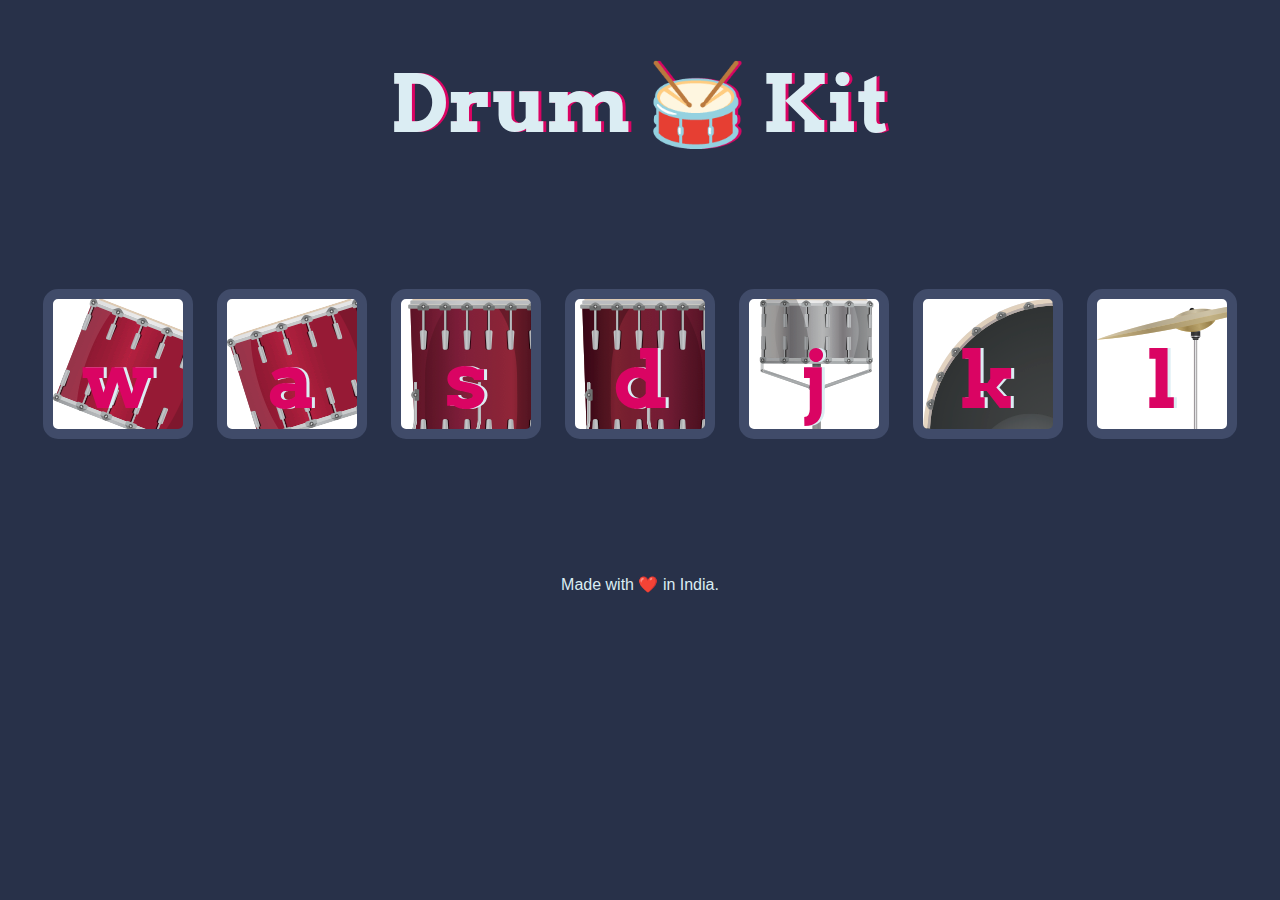
<file: projects/Drum Kit/index.html>
<!DOCTYPE html>
<html lang="en" dir="ltr">

<head>
  <meta charset="utf-8">
  <title>Drum Kit</title>
  <link rel="stylesheet" href="styles.css">
  <link href="https://fonts.googleapis.com/css?family=Arvo" rel="stylesheet">
</head>

<body>

  <h1 id="title">Drum 🥁 Kit</h1>
  <div class="set">
    <button class="w drum">w</button>
    <button class="a drum">a</button>
    <button class="s drum">s</button>
    <button class="d drum">d</button>
    <button class="j drum">j</button>
    <button class="k drum">k</button>
    <button class="l drum">l</button>
  </div>


  <footer>
    Made with ❤️ in India.
  </footer>
  <script src="index.js" charset="utf-8"></script>
</body>

</html>
</file>
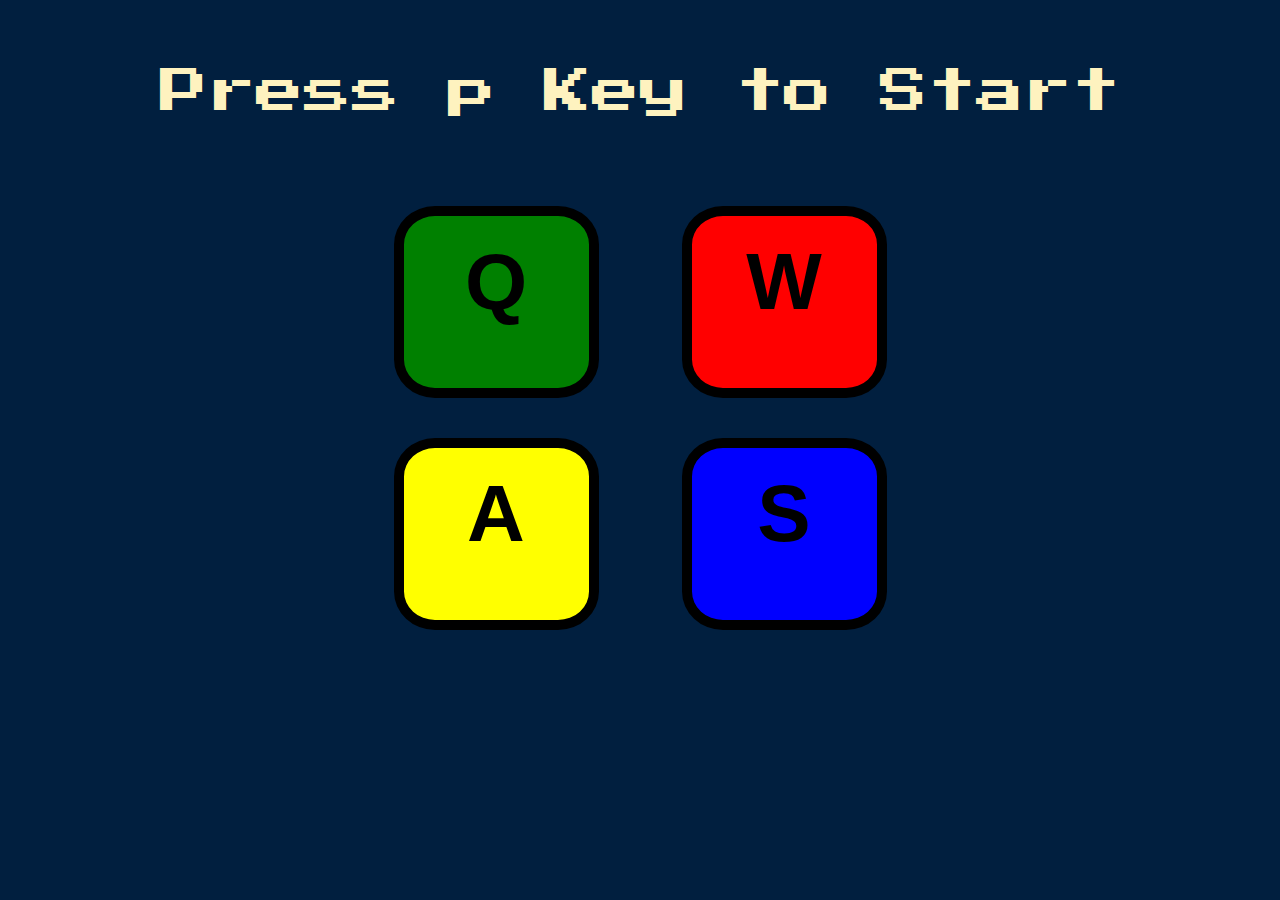
<file: projects/Simon/index.html>
<!DOCTYPE html>
<html lang="en" dir="ltr">

<head>
  <meta charset="utf-8">
  <title>Simon</title>
  <link href="https://fonts.googleapis.com/css?family=Press+Start+2P" rel="stylesheet">
  <link rel="stylesheet" href="https://maxcdn.bootstrapcdn.com/bootstrap/4.0.0/css/bootstrap.min.css" integrity="sha384-Gn5384xqQ1aoWXA+058RXPxPg6fy4IWvTNh0E263XmFcJlSAwiGgFAW/dAiS6JXm" crossorigin="anonymous">
  <link rel="stylesheet" href="styles.css">
</head>

<body>
  <h1 id="level-title">Press p Key to Start</h1>
  <div class="container">

    <div class="row">
      <div type="button" id="green" class="btn green">Q</div>
      <div type="button" id="red" class="btn red">W</div>
    </div>

    <div class="row">
      <div type="button" id="yellow" class="btn yellow">A</div>
      <div type="button" id="blue" class="btn blue">S</div>
    </div>

  </div>

  <script src="https://ajax.googleapis.com/ajax/libs/jquery/3.4.1/jquery.min.js"></script>
  <script src="game.js" charset="utf-8"></script>
</body>

</html>
</file>
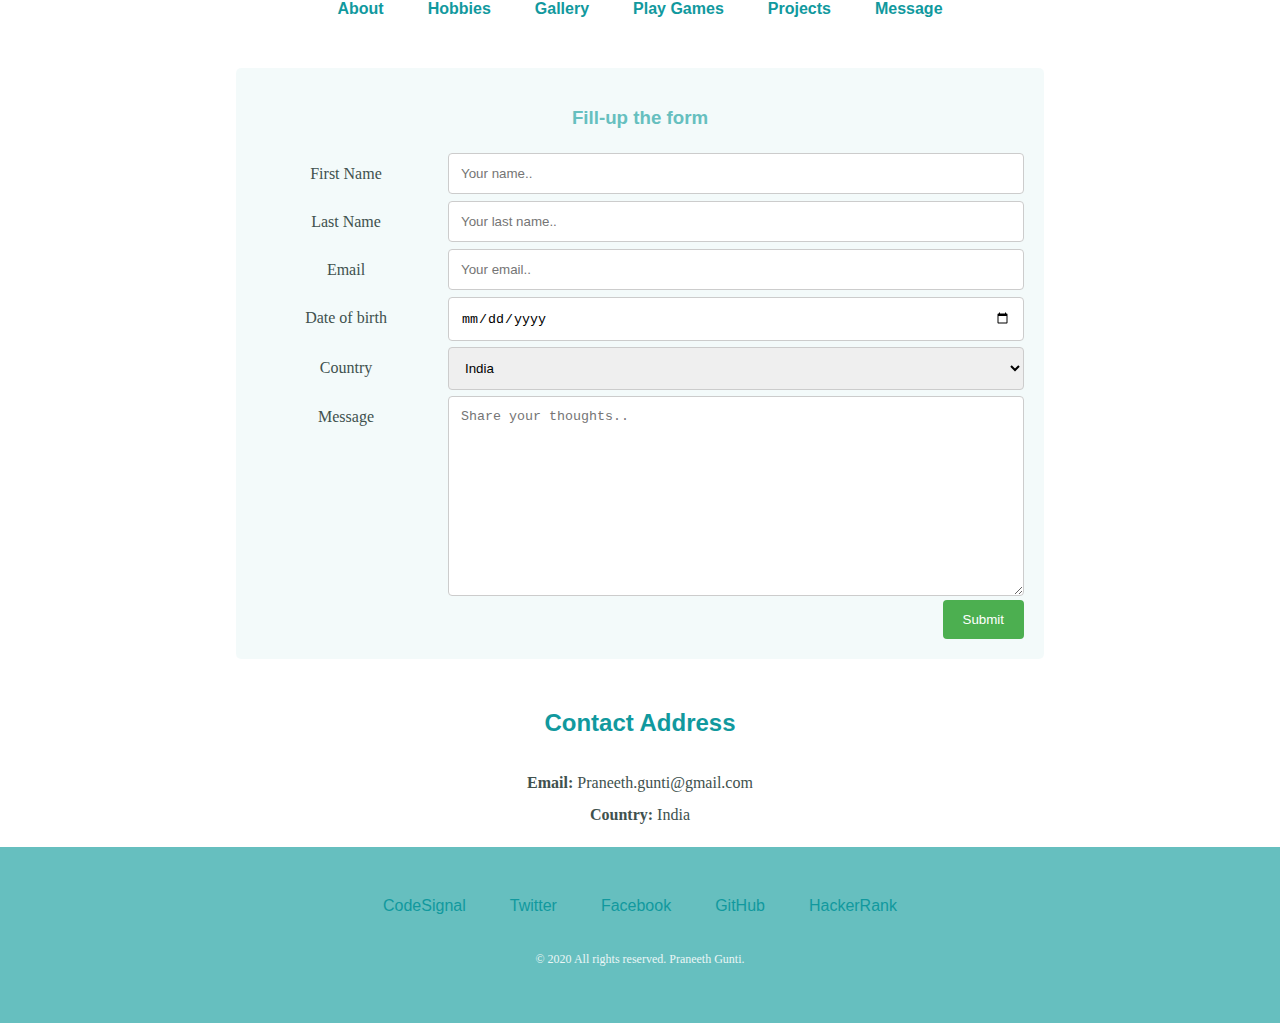
<file: details.html>
<!DOCTYPE html>
<html lang="en" dir="ltr">

<head>
  <meta charset="utf-8">
  <title>Contact</title>
  <link rel="stylesheet" href="css/styles1.css">
</head>

<body>
  <div class="header">
    <strong>
      <a class="header-link" href="index.html">About</a>
      <a class="header-link" href="hobbies.html">Hobbies</a>
      <a class="header-link" href="">Gallery</a>
      <a class="header-link" href="">Play Games</a>
      <a class="header-link" href="">Projects</a>
      <a class="header-link" href="details.html">Message</a>
    </strong>
  </div>

  <div class="form_table">
    <h3>Fill-up the form</h3>
    <form action="mailto:praneeth.gunti@gmail.com" method= "post" enctype="text/plain">
      <div class="row">
        <div class="col-25">
          <label for="fname">First Name</label>
        </div>
        <div class="col-75">
          <input type="text" id="fname" name="firstname" placeholder="Your name..">
        </div>
      </div>
      <div class="row">
        <div class="col-25">
          <label for="lname">Last Name</label>
        </div>
        <div class="col-75">
          <input type="text" id="lname" name="lastname" placeholder="Your last name..">
        </div>
      </div>
      <div class="row">
        <div class="col-25">
          <label for="email">Email</label>
        </div>
        <div class="col-75">
          <input type="email" id="email" name="email" placeholder="Your email..">
        </div>
      </div>
      <div class="row">
        <div class="col-25">
          <label for="dob">Date of birth</label>
        </div>
        <div class="col-75">
          <input type="date" id="dob" name="dob" placeholder="Select your DOB...">
        </div>
      </div>

      <div class="row">
        <div class="col-25">
          <label for="country">Country</label>
        </div>
        <div class="col-75">
          <select id="country" name="country">
            <option value="india">India</option>
            <option value="canada">Canada</option>
            <option value="usa">USA</option>
            <option value="australia">Australia</option>
          </select>
        </div>
      </div>
      <div class="row">
        <div class="col-25">
          <label for="subject">Message</label>
        </div>
        <div class="col-75">
          <textarea id="subject" name="subject" placeholder="Share your thoughts.." style="height:200px"></textarea>
        </div>
      </div>
      <div class="row">
        <input type="submit" value="Submit">
      </div>
    </form>
  </div>

  <h2>Contact Address</h2>
  <p><strong>Email:</strong> Praneeth.gunti@gmail.com <br><strong>Country:</strong> India</p>
  <!-- <strong>Phone:  </strong> +917093374197 <br> -->
  <div class="bottom-container">
    <a class="footer-link" href="https://app.codesignal.com/profile/praneeth_g4/">CodeSignal</a>
    <a class="footer-link" href="https://twitter.com/PRANEET68049203/">Twitter</a>
    <a class="footer-link" href="https://www.facebook.com/praneeth.gunti/">Facebook</a>
    <a class="footer-link" href="https://github.com/praneeth-gunti/">GitHub</a>
    <a class="footer-link" href="https://www.hackerrank.com/praneeth_gunti/">HackerRank</a>
    <p class="copy_right">© 2020 All rights reserved. Praneeth Gunti.</p>
  </div>
</body>

</html>
</file>
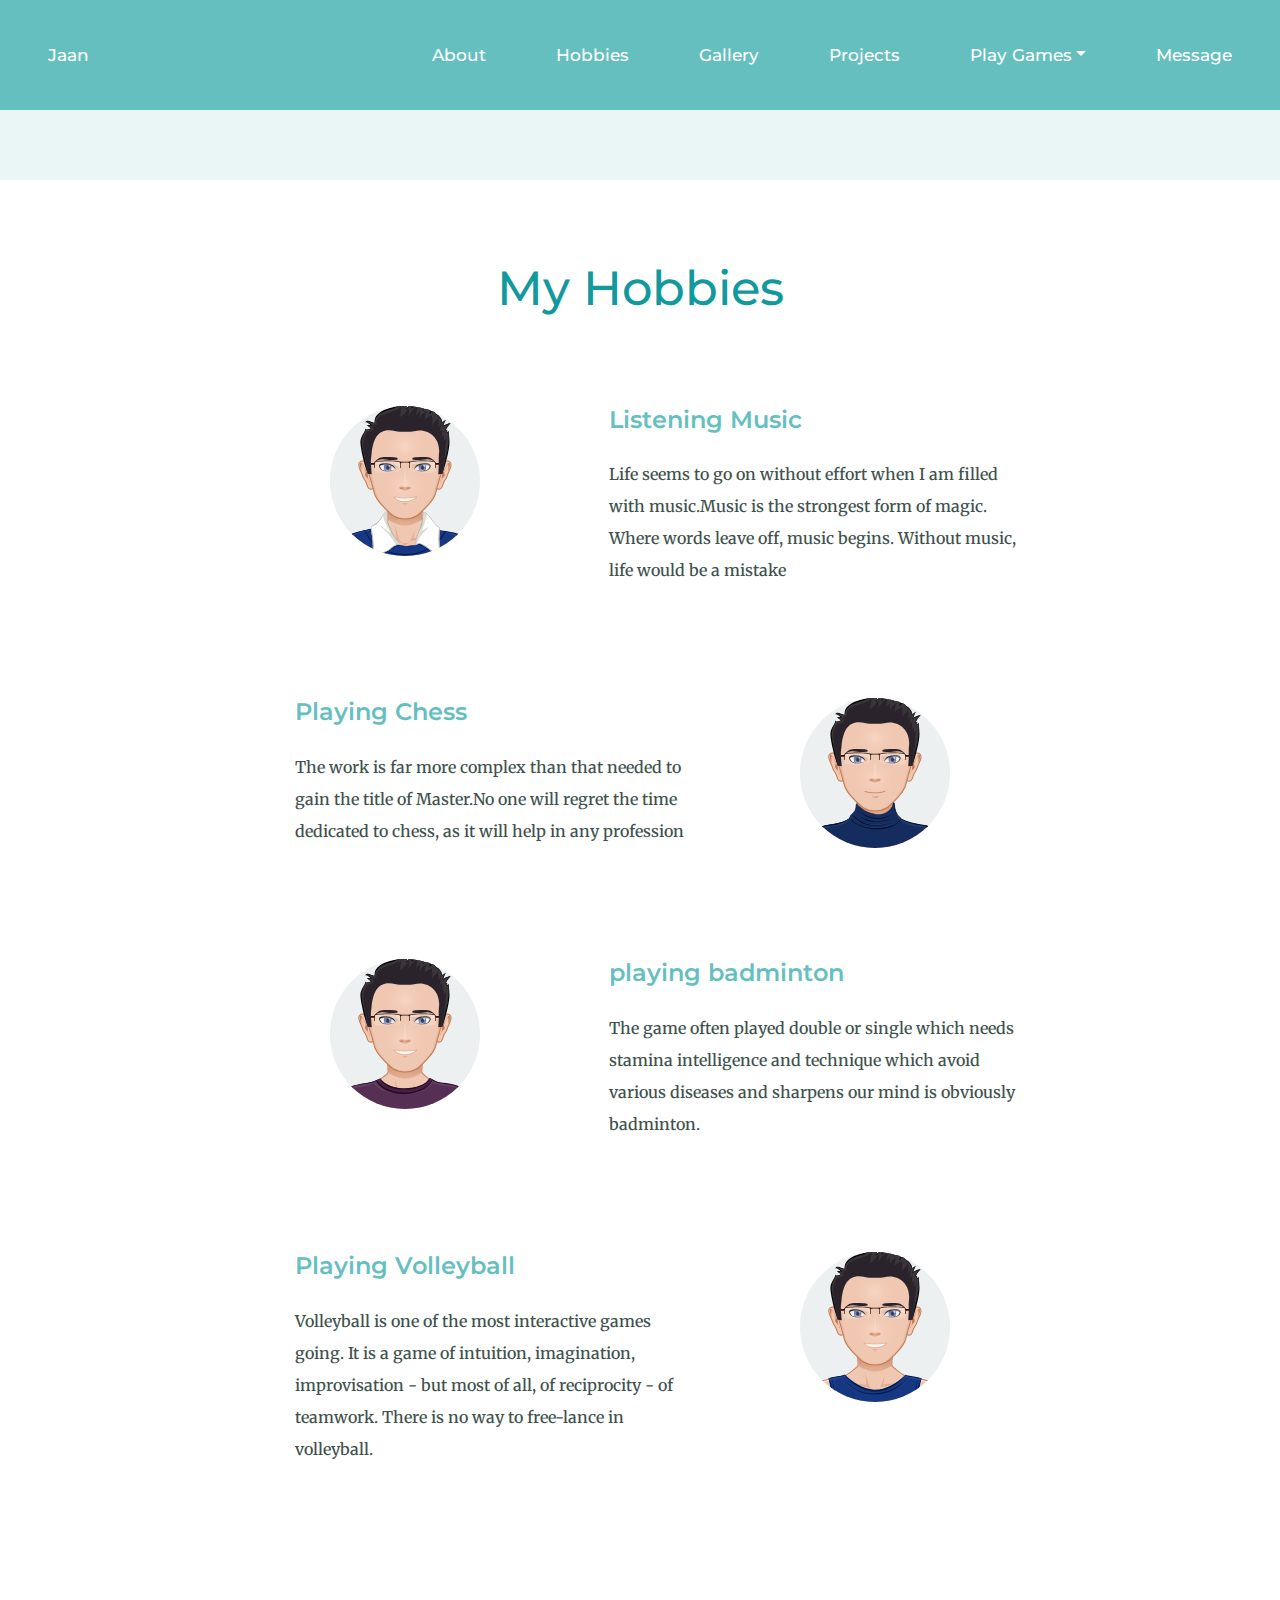
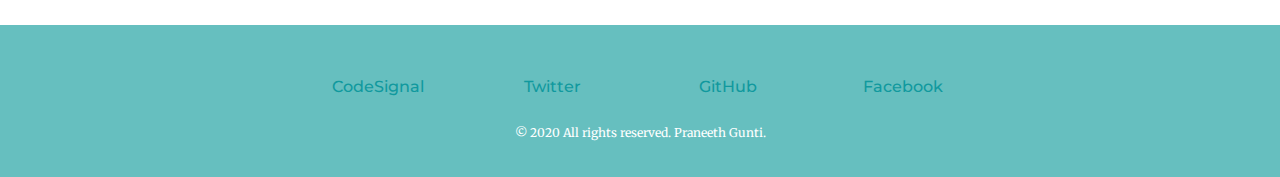
<file: hobbies.html>
<!DOCTYPE html>
<html lang="en" dir="ltr">

<head>
  <meta charset="utf-8">
  <title>Praneeth. G</title>

  <meta name="viewport" content="width=device-width, initial-scale=1.0">
  <meta http-equiv="X-UA-Compatible" content="IE=edge,chrome=1" />

  <!-- Icon and font styles -->
  <link rel="icon" href="favicon.ico">
  <link href="https://fonts.googleapis.com/css?family=Merriweather|Montserrat|Sacramento&display=swap" rel="stylesheet">

  <!-- Bootstrap and CSS -->
  <link rel="stylesheet" href="https://maxcdn.bootstrapcdn.com/bootstrap/4.0.0/css/bootstrap.min.css" integrity="sha384-Gn5384xqQ1aoWXA+058RXPxPg6fy4IWvTNh0E263XmFcJlSAwiGgFAW/dAiS6JXm" crossorigin="anonymous">
  <link rel="stylesheet" href="css/styles.css" />

  <!-- Nav Bar Java script -->
  <script src="https://code.jquery.com/jquery-3.2.1.slim.min.js" integrity="sha384-KJ3o2DKtIkvYIK3UENzmM7KCkRr/rE9/Qpg6aAZGJwFDMVNA/GpGFF93hXpG5KkN" crossorigin="anonymous"></script>
  <script src="https://cdnjs.cloudflare.com/ajax/libs/popper.js/1.12.9/umd/popper.min.js" integrity="sha384-ApNbgh9B+Y1QKtv3Rn7W3mgPxhU9K/ScQsAP7hUibX39j7fakFPskvXusvfa0b4Q" crossorigin="anonymous"></script>
  <script src="https://maxcdn.bootstrapcdn.com/bootstrap/4.0.0/js/bootstrap.min.js" integrity="sha384-JZR6Spejh4U02d8jOt6vLEHfe/JQGiRRSQQxSfFWpi1MquVdAyjUar5+76PVCmYl" crossorigin="anonymous"></script>

</head>

<body>

  <section id="top">

    <nav class="navbar fixed-top navbar-expand-lg navbar-light" id="navigation">
      <a class="navbar-brand" href="index.html">Jaan</a>
      <button class="navbar-toggler" type="button" data-toggle="collapse" data-target="#navbarSupportedContent" aria-controls="navbarSupportedContent" aria-expanded="false" aria-label="Toggle navigation">
        <span class="navbar-toggler-icon">
          <!-- <i class="fa fa-list" aria-hidden="true"></i> -->
        </span>
      </button>
      <div class="collapse navbar-collapse" id="navbarSupportedContent">
        <ul class="navbar-nav ml-auto">
          <li class="nav-item ">
            <a class="nav-link" href="index.html">About</a>
          </li>
          <li class="nav-item">
            <a class="nav-link" href="hobbies.html">Hobbies</a>
          </li>
          <li class="nav-item">
            <a class="nav-link" href="">Gallery</a>
          </li>
          <li class="nav-item">
            <a class="nav-link" href="">Projects</a>
          </li>
          <li class="nav-item dropdown">
            <a class="nav-link dropdown-toggle" href="" id="navbarDropdownMenuLink" data-toggle="dropdown" aria-haspopup="true" aria-expanded="false">Play Games</a>
            <div class="dropdown-menu" aria-labelledby="navbarDropdownMenuLink">
              <a class="dropdown-item" href="projects\Simon\index.html">Simon</a>
              <a class="dropdown-item" href="projects\Drum Kit\index.html">Drum Kit</a>
              <a class="dropdown-item" href="projects\Dicee Challenge\dicee.html">Dice game</a>
            </div>
          </li>
          <li class="nav-item">
            <a class="nav-link" href="details.html">Message</a>
          </li>
        </ul>
      </div>
    </nav>
  </section>

  <section id="hobbies">
    <div class="container">
      <div class="row">
        <div class="col-md-12">

          <article>
            <header>
              <h2>My Hobbies</h2>
            </header>

            <div id="hobbies-1" class="row">
              <div class="col-md-4 col-md-offset-1">
                <div class="image_left">
                  <figure>
                    <img src="images/cartoon/music.svg">
                  </figure>
                </div>
              </div> <!-- 4 -->
              <div class="col-md-6">
                <div class="dtl">
                  <h3>Listening Music</h3>
                  <p>Life seems to go on without effort when I am filled with music.Music is the strongest form of magic. Where words leave off, music begins. Without music, life would be a mistake</p>
                </div>
              </div>
            </div> <!-- /row -->

            <div id="hobbies-2" class="row">
              <div class="col-md-4 col-md-push-7">
                <div class="image_right">
                  <figure>
                    <img src="images/cartoon/chess.svg">
                  </figure>
                </div>
              </div> <!-- col -->
              <div class="col-md-6 col-md-pull-3">
                <div class="dtl">
                  <h3>Playing Chess</h3>
                  <p>The work is far more complex than that needed to gain the title of Master.No one will regret the time dedicated to chess, as it will help in any profession </p>
                </div>
              </div> <!-- col -->
            </div> <!-- /row -->

            <div id="hobbies-3" class="row">
              <div class="col-md-4 col-md-offset-1">
                <div class="image_left">
                  <figure>
                    <img src="images/cartoon/badminton.svg">
                  </figure>
                </div>
              </div> <!-- 4 -->
              <div class="col-md-6">
                <div class="dtl">
                  <h3>playing badminton</h3>
                  <p>The game often played double or single which needs stamina intelligence and technique which avoid various diseases and sharpens our mind is obviously badminton.</p>
                </div>
              </div>
            </div> <!-- /row -->

            <div id="hobbies-4" class="row">
              <div class="col-md-4 col-md-push-7">
                <div class="image_right">
                  <figure>
                    <img src="images/cartoon/vollyball.svg">
                  </figure>
                </div>
              </div> <!-- col -->
              <div class="col-md-6 col-md-pull-3">
                <div class="dtl">
                  <h3>Playing Volleyball</h3>
                  <p>Volleyball is one of the most interactive games going. It is a game of intuition, imagination, improvisation - but most of all, of reciprocity - of teamwork. There is no way to free-lance in volleyball.</p>
                </div>
              </div> <!-- col -->
            </div> <!-- /row -->

          </article>
        </div>
      </div>
    </div>
  </section>

  <footer>
    <div class="container">
      <div class="row">
        <div class="col-md-3 col-sm-6">
          <a href="https://app.codesignal.com/profile/praneeth_g4/">CodeSignal</a>
        </div>
        <div class="col-md-3 col-sm-6">
          <a href="https://twitter.com/PRANEET68049203/">Twitter</a>
        </div>
        <div class="col-md-3 col-sm-6">
          <a href="https://github.com/praneeth-gunti/">GitHub</a>
        </div>
        <div class="col-md-3 col-sm-6">
          <a href="https://www.facebook.com/praneeth.gunti/">Facebook</a>
        </div>
        <!-- <li><a href="https://www.hackerrank.com/praneeth_gunti/">HackerRank</a></li> -->
      </div>

      <div class="row">
        <div class="col-md-12">
          <p>© 2020 All rights reserved. Praneeth Gunti.</p>
        </div>
      </div>

    </div>
  </footer>


  <!-- Navbar scroll up and down -->
  <script>
    if (window.innerWidth <= 990) {
      var element = document.getElementById("navigation");
      element.classList.remove("fixed-top");
    } else {
      var prevScrollpos = window.pageYOffset;
      window.onscroll = function() {
        var currentScrollPos = window.pageYOffset;
        if (prevScrollpos > currentScrollPos - 1) {
          document.getElementById("navigation").style.top = "0";
        } else {
          document.getElementById("navigation").style.top = "-20%";
        }
        prevScrollpos = currentScrollPos;
      }
    }
  </script>

</body>

</html>
</file>
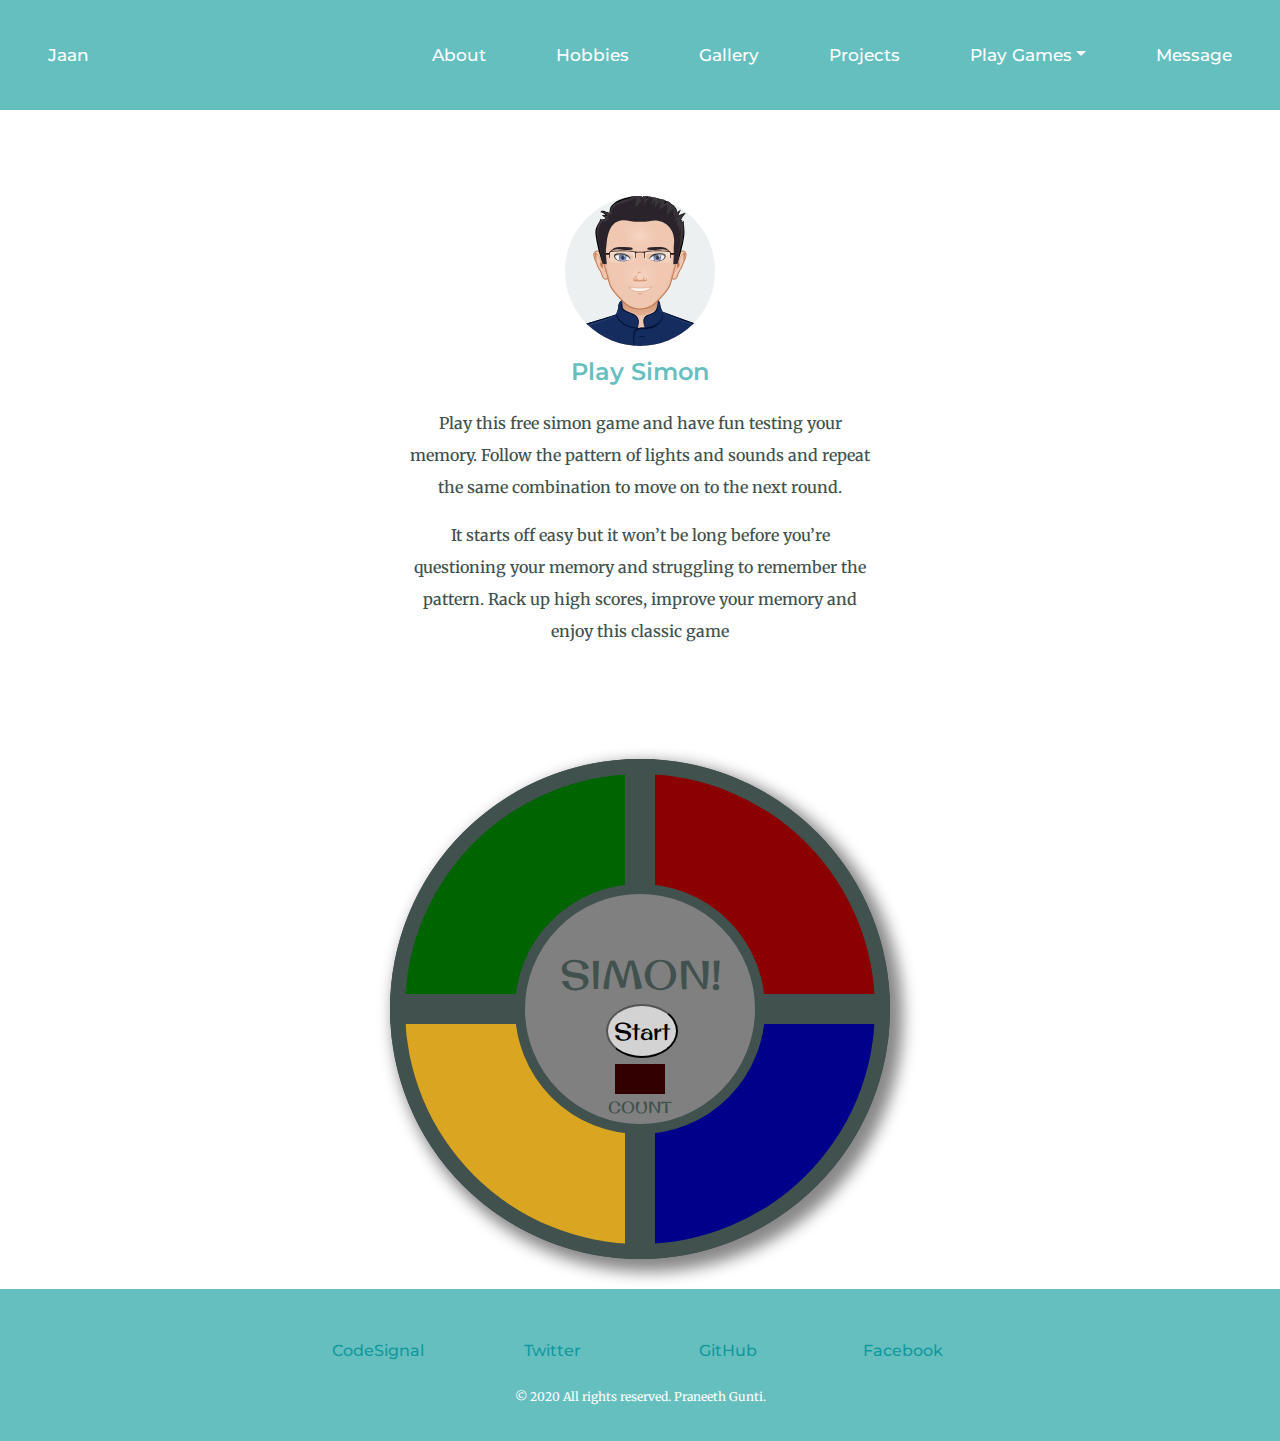
<file: simon.html>
<!DOCTYPE html>
<html>

<head>
  <meta charset="UTF-8">
  <title>Simon Game</title>
  <meta name="viewport" content="width=device-width, initial-scale=1">
  <meta http-equiv="X-UA-Compatible" content="IE=edge,chrome=1" />

  <!-- Icon and font styles -->
  <link rel="icon" href="favicon.ico">
  <link href="https://fonts.googleapis.com/css?family=Merriweather|Montserrat|Sacramento&display=swap" rel="stylesheet">
  <link href='https://fonts.googleapis.com/css?family=Original+Surfer&effect=emboss' rel='stylesheet' type='text/css'>

  <link rel="stylesheet" href="https://maxcdn.bootstrapcdn.com/bootstrap/4.0.0/css/bootstrap.min.css" integrity="sha384-Gn5384xqQ1aoWXA+058RXPxPg6fy4IWvTNh0E263XmFcJlSAwiGgFAW/dAiS6JXm" crossorigin="anonymous">
  <link rel="stylesheet" href="styles.css">

  <!-- <audio id="green_s">
    <source src="sounds/green.mp3">
    </source>
  </audio>
  <audio id="red_s">
    <source src="sounds/red.mp3">
    </source>
  </audio>
  <audio id="yellow_s">
    <source src="sounds/yellow.mp3">
    </source>
  </audio>
  <audio id="blue_s">
    <source src="sounds/blue.mp3">
    </source>
  </audio> -->

  <!-- Nav Bar Java script -->
  <script src="https://code.jquery.com/jquery-3.2.1.slim.min.js" integrity="sha384-KJ3o2DKtIkvYIK3UENzmM7KCkRr/rE9/Qpg6aAZGJwFDMVNA/GpGFF93hXpG5KkN" crossorigin="anonymous"></script>
  <script src="https://cdnjs.cloudflare.com/ajax/libs/popper.js/1.12.9/umd/popper.min.js" integrity="sha384-ApNbgh9B+Y1QKtv3Rn7W3mgPxhU9K/ScQsAP7hUibX39j7fakFPskvXusvfa0b4Q" crossorigin="anonymous"></script>
  <script src="https://maxcdn.bootstrapcdn.com/bootstrap/4.0.0/js/bootstrap.min.js" integrity="sha384-JZR6Spejh4U02d8jOt6vLEHfe/JQGiRRSQQxSfFWpi1MquVdAyjUar5+76PVCmYl" crossorigin="anonymous"></script>
</head>

<body>

  <section id="top">

    <nav class="navbar fixed-top navbar-expand-lg navbar-light" id="navigation">
      <a class="navbar-brand" href="index.html">Jaan</a>
      <button class="navbar-toggler" type="button" data-toggle="collapse" data-target="#navbarSupportedContent" aria-controls="navbarSupportedContent" aria-expanded="false" aria-label="Toggle navigation">
        <span class="navbar-toggler-icon">
          <!-- <i class="fa fa-list" aria-hidden="true"></i> -->
        </span>
      </button>
      <div class="collapse navbar-collapse" id="navbarSupportedContent">
        <ul class="navbar-nav ml-auto">
          <li class="nav-item ">
            <a class="nav-link" href="index.html">About</a>
          </li>
          <li class="nav-item">
            <a class="nav-link" href="hobbies.html">Hobbies</a>
          </li>
          <li class="nav-item">
            <a class="nav-link" href="">Gallery</a>
          </li>
          <li class="nav-item">
            <a class="nav-link" href="">Projects</a>
          </li>
          <li class="nav-item dropdown">
            <a class="nav-link dropdown-toggle" href="" id="navbarDropdownMenuLink" data-toggle="dropdown" aria-haspopup="true" aria-expanded="false">Play Games</a>
            <div class="dropdown-menu" aria-labelledby="navbarDropdownMenuLink">
              <a class="dropdown-item" href="projects\Simon\index.html">Simon</a>
              <a class="dropdown-item" href="projects\Drum Kit\index.html">Drum Kit</a>
              <a class="dropdown-item" href="projects\Dicee Challenge\dicee.html">Dice game</a>
            </div>
          </li>
          <li class="nav-item">
            <a class="nav-link" href="details.html">Message</a>
          </li>
        </ul>
      </div>
    </nav>
  </section>


  <section id="simon">
    <section id="about-simon">
      <div class="container">
        <div class="row">
          <div class="col-md-12">
            <article>
              <figure>
                <img src="images/cartoon/about.svg">
              </figure>
              <h3>Play Simon</h3>
              <p>Play this free simon game and have fun testing your memory. Follow the pattern of lights and sounds and repeat the same combination to move on to the next round.</p>
              <p>It starts off easy but it won’t be long before you’re questioning your memory and struggling to remember the pattern. Rack up high scores, improve your memory and enjoy this classic game</p>
            </article>
          </div>
        </div>
      </div>
    </section>
    <div class="container">
      <div id="outer-circle">
        <div class="btn_color green" id="green"></div>
        <div class="btn_color red" id="red"></div>
        <div class="btn_color yellow" id="yellow"></div>
        <div class="btn_color blue" id="blue"></div>
        <div id="inner-circle">
          <div id="title_simon" class="font-effect-emboss">SIMON!</div>
          <div id="switches">
            <!-- <input type="checkbox" class="toggle" id="on"> -->
            <button class="button_start" id="start">Start</button>
            <!-- <input type="checkbox" class="toggle" id="strict"> -->
          </div>

          <div id="turn"></div>
          <div class="text">
            COUNT
          </div>
        </div>
      </div>
    </div>
  </section>



  <footer>
    <div class="container">
      <div class="row">
        <div class="col-md-3 col-sm-6">
          <a href="https://app.codesignal.com/profile/praneeth_g4/">CodeSignal</a>
        </div>
        <div class="col-md-3 col-sm-6">
          <a href="https://twitter.com/PRANEET68049203/">Twitter</a>
        </div>
        <div class="col-md-3 col-sm-6">
          <a href="https://github.com/praneeth-gunti/">GitHub</a>
        </div>
        <div class="col-md-3 col-sm-6">
          <a href="https://www.facebook.com/praneeth.gunti/">Facebook</a>
        </div>
        <!-- <li><a href="https://www.hackerrank.com/praneeth_gunti/">HackerRank</a></li> -->
      </div>

      <div class="row">
        <div class="col-md-12">
          <p>© 2020 All rights reserved. Praneeth Gunti.</p>
        </div>
      </div>

    </div>
  </footer>


  <!-- Navbar scroll up and down -->
  <script>
    if (window.innerWidth <= 990) {
      var element = document.getElementById("navigation");
      element.classList.remove("fixed-top");
    } else {
      var prevScrollpos = window.pageYOffset;
      window.onscroll = function() {
        var currentScrollPos = window.pageYOffset;
        if (prevScrollpos > currentScrollPos - 1) {
          document.getElementById("navigation").style.top = "0";
        } else {
          document.getElementById("navigation").style.top = "-20%";
        }
        prevScrollpos = currentScrollPos;
      }
    }
  </script>

  <script src="https://ajax.googleapis.com/ajax/libs/jquery/3.4.1/jquery.min.js"></script>
  <script src="script.js"></script>

</body>

</html>
</file>
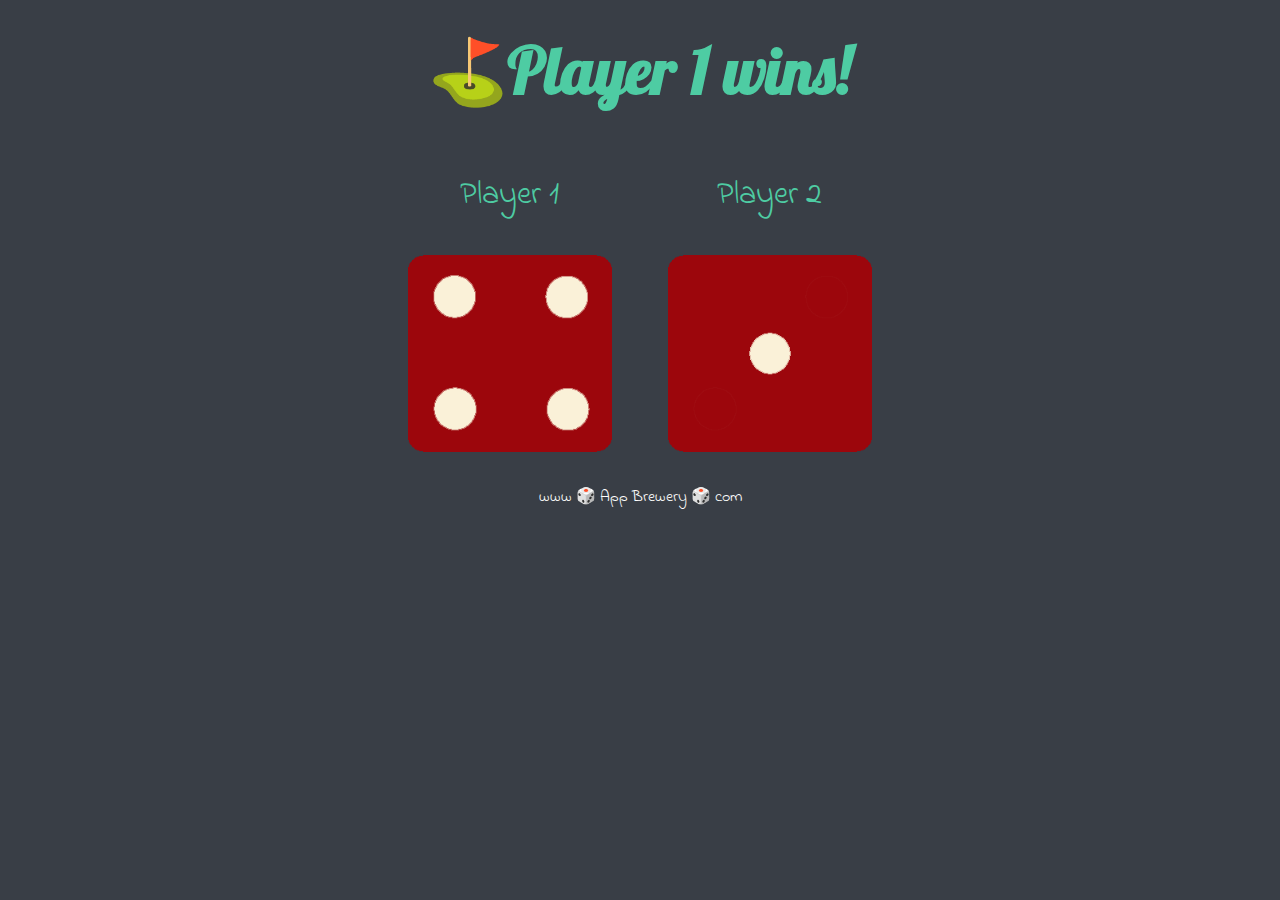
<file: projects/Dicee Challenge/dicee.html>
<!DOCTYPE html>
<html lang="en" dir="ltr">

<head>
  <meta charset="utf-8">
  <title>Dicee</title>
  <link href="https://fonts.googleapis.com/css?family=Indie+Flower|Lobster" rel="stylesheet">

  <link rel="stylesheet" href="style.css">
</head>

<body>

  <div class="container">
    <h1>Refresh Me</h1>

    <div class="dice">
      <p>Player 1</p>
      <img class="img1" src="images/dice1.png">
    </div>

    <div class="dice">
      <p>Player 2</p>
      <img class="img2" src="images/dice6.png">
    </div>

  </div>

  <script src="index.js" charset="utf-8"></script>

</body>

<footer>
  www 🎲 App Brewery 🎲 com
</footer>

</html>
</file>
<file: projects/Drum Kit/styles.css>
body {
  text-align: center;
  background-color: #283149;
}

h1 {
  font-size: 5rem;
  color: #DBEDF3;
  font-family: "Arvo", cursive;
  text-shadow: 3px 0 #DA0463;

}

footer {
  color: #DBEDF3;
  font-family: sans-serif;
}

.w {
  background-image: url("images/tom1.png");
}

.a {
  background-image: url("images/tom2.png");
}

.s {
  background-image: url("images/tom3.png");
}

.d {
  background-image: url("images/tom4.png");
}

.j {
  background-image: url("images/snare.png");
}

.k {
  background-image: url("images/kick.png");
}

.l {
  background-image: url("images/crash.png");
}

.set {
  margin: 10% auto;
}

.game-over {
  background-color: red;
  opacity: 0.8;
}

.pressed {
  box-shadow: 0 3px 4px 0 #DBEDF3;
  opacity: 0.5;
}

.red {
  color: red;
}

.drum {
  outline: none;
  border: 10px solid #404B69;
  font-size: 5rem;
  font-family: 'Arvo', cursive;
  line-height: 2;
  font-weight: 900;
  color: #DA0463;
  text-shadow: 3px 0 #DBEDF3;
  border-radius: 15px;
  display: inline-block;
  width: 150px;
  height: 150px;
  text-align: center;
  margin: 10px;
  background-color: white;
}
</file>
<file: projects/Simon/styles.css>
body {
  text-align: center;
  background-color: #011F3F;
}

#level-title {
  font-family: 'Press Start 2P', cursive;
  font-size: 3rem;
  margin:  5%;
  color: #FEF2BF;
}

.container {
  display: block;
  width: 45%;
  margin: auto;

}

.btn {
  margin: 20px auto;
  display: inline-block;
  height: 192px;
  width: 205px;
  border: 10px solid black;
  border-radius: 20%;
  font-size: 5rem;
  font-weight: bold;
  color: #000;
  text-align: center;

}

.game-over {
  background-color: red;
  opacity: 0.8;
}

.red {
  background-color: red;
}

.green {
  background-color: green;
}

.blue {
  background-color: blue;
}

.yellow {
  background-color: yellow;
}

.pressed {
  box-shadow: 0 0 20px white;
  background-color: grey;
}
</file>
<file: css/styles1.css>
body{
  color: #40514E;
  margin: 0;
  text-align: center;
  font-family: 'Merriweather', serif;
}
h1{
  color: #66BFBF;
  font-size: 500%;
  font-family: 'Sacramento', cursive;
  font-weight: bold;
  margin: 50 auto 0 auto;
}

h2{
  color: #11999E;
  font-size: 1.5rem;
  font-family: 'Montserrat', sans-serif;
  padding-bottom: 10px;
}
h3{
  color: #66BFBF;
  font-size: 1.17rem;
  font-family: 'Montserrat', sans-serif;
}
a{
  color: #11999E;
  font-family: 'Montserrat', sans-serif;
  margin: 10px 20px;
  text-decoration: none;
}
a:hover{
  color: #EAF6F6;

}

.navbar-light{
  background-color: #EAF6F6;
}

@media screen and (min-width: 990px) {
  #navigation {
    background-color: #EAF6F6;
    padding: 1.5%;
    position: fixed;
    top: 0;
    width: 100%;
    display: block;
    transition: top 0.3s;
  }

  #navigation a {
    float: left;
    display: block;
    color: #11999E;
    text-align: center;
    padding: 15px;
    text-decoration: none;
    font-size: 17px;
  }
  #navigation a:hover{
    color: #000;
  }
}

@media screen and (max-width:990px){
  .cover_img{
    width:100%;
  }
  #navigation a{
    color: #11999E;
  }
  #navigation a:hover{
    color: #000;
  }
}


div.dropdown-menu{
  background-color: #EAF6F6;
  border: 0;
}
a.dropdown-item{
  margin:auto;
  text-align: center;
}
a.dropdown-item: hover{
  background-color: #EAF6F6;
}
p{
  line-height: 2;
}
hr{
  border: dotted #92A7A7 6px;
  border-bottom: none;
  width: 4%;
  margin: 100px auto 100px auto;
}
input[type=text],input[type=email],input[type=date],select, textarea{
  width: 100%;
  padding: 12px;
  border: 1px solid #ccc;
  border-radius: 4px;
  box-sizing: border-box;
  resize: vertical;
}

label {
  padding: 12px 12px 12px 0;
  display: inline-block;
}

input[type=submit] {
  background-color: #4CAF50;
  color: white;
  padding: 12px 20px;
  border: none;
  border-radius: 4px;
  cursor: pointer;
  float: right;
}


.profile_pic{
  width: 10%;
}

.topContainer{
  background-color: #EAF6F6;
  /* background-color: #d6ded7; */
  position: relative;
  padding-top: 18%;
}
.middle-container{
  margin : 100px auto;
}
.bottom-container{
  background-color: #66BFBF;
  padding: 50px 0 20px;
}

.Bio{
  width : 30%;
  margin : auto;

}
.copy_right {
  color: #EAF6F6;
  font-size: 0.75rem;
  padding: 20px 0;
}
.top_cloud{
  position: absolute;
  left: 70%;
  top: 25%;
}

.bottom_cloud{
  position: absolute;
    bottom: 43%;
    left: 15%;
}
.pro{
  text-decoration: underline;
}
.skill-row{
  width: 50%;
  margin: 100px auto 100px auto;
  text-align: left;
}
.computer_img{
  width : 25%;
  float: left;
  margin-right: 30px;
}
.About{
  width : 50%;
  margin: auto;
}
.contact-des{
  width: 30%;
  margin : 40px auto 60px;
}
.chilli_img{
  width : 25%;
  float: right;
  margin-left: 30px;
}

.form_table {
  width : 60%;
  margin: 50px auto;
  border-radius: 5px;
  background-color: #eaf6f691;
  padding: 20px;
}

.col-25 {
  float: left;
  width: 25%;
  margin-top: 6px;
}

.col-75 {
  float: left;
  width: 75%;
  margin-top: 6px;
}

.row:after {
  content: "";
  display: table;
  clear: both;
}

/* Responsive layout - when the screen is less than 600px wide, make the two columns stack on top of each other instead of next to each other */
@media screen and (max-width: 600px) {
  .col-25, .col-75, input[type=submit] {
    width: 100%;
    margin-top: 0;
  }
}

.button {
  font-family: 'Montserrat', sans-serif;
  font-weight: bold;
  color: #FAFAFA !important;
  font-size: 18px;
  box-shadow: 1px 1px 1px #BEE2F9;
  padding: 10px 25px;
  -moz-border-radius: 9px;
  -webkit-border-radius: 9px;
  border-radius: 9px;
  border: 1px solid #3866A3;
  background: #63B8EE;
  background: linear-gradient(top,  #11CDD4,  #11999E);
  background: -ms-linear-gradient(top,  #11CDD4,  #11999E);
  background: -webkit-gradient(linear, left top, left bottom, from(#11CDD4), to(#11999E));
  background: -moz-linear-gradient(top,  #11CDD4,  #11999E);
}
.button:hover {
  color: #14396A !important;
  background: #468CCF;
  background: linear-gradient(top,  #30E3CB,  #2BC4AD);
  background: -ms-linear-gradient(top,  #30E3CB,  #2BC4AD);
  background: -webkit-gradient(linear, left top, left bottom, from(#30E3CB), to(#2BC4AD));
  background: -moz-linear-gradient(top,  #30E3CB,  #2BC4AD);
}
</file>
<file: css/styles.css>
body{
  color: #40514E;
  background-color: #fff;
  margin: 0;
  text-align: center;
  font-size: 1em;
  font-weight: 500;
  line-height: 2;
  font-family: 'Merriweather', serif;
}
.col-xs-1, .col-xs-2, .col-xs-3, .col-xs-4, .col-xs-5, .col-xs-6, .col-xs-7, .col-xs-8, .col-xs-9, .col-xs-10, .col-xs-11 {
  float: left
}
.col-xs-4 {
  width: 33.33333333%
}

.col-xs-8 {
  width: 66.66666667%
}

@media (min-width:992px) {
  .container {
    max-width: 970px
  }

  .col-md-push-7 {
    left: 58.33333333%
  }

  .col-md-pull-3 {
    right: 25%
  }

  .col-md-offset-1 {
    margin-left: 8.33333337%
  }
}
/* +++++++++++++++++++++++++++++++++++++++++++++++++++++++++++++++++++++++++++++++++++++++++++++++++ */
.container {
  -webkit-transition: all .5s ease-in-out;
  transition: all .5s ease-in-out
}

::selection {
  background: #e0ebe8;
  color: #545454;
  text-shadow: none
}

.transistion {
  -webkit-transition: all .5s ease-in-out;
  transition: all .5s ease-in-out
}

.image-text {
  background-position: 0 0;
  background-repeat: no-repeat;
  display: block;
  overflow-x: hidden;
  overflow-y: hidden;
  text-indent: -9999px
}

.image-text a {
  display: block;
  height: 100%;
  width: 100%
}

img{
  border-radius: 100%;
}

/* ==============================================================TOP SECTION========================================================================= */
.navbar-light{
  background-color: #66BFBF;
}

@media screen and (min-width: 990px) {
  #navigation {
    padding: 1%;
    position: fixed;
    top: 0;
    width: 100%;
    display: block;
    transition: top 0.3s;
  }

  #navigation a {
    float: left;
    display: block;
    color: #fff;
    text-align: center;
    padding: 15px;
    text-decoration: none;
    font-size: 17px;
  }
  #navigation a:hover{
    color: #000;
  }
}


@media screen and (max-width:990px){
  #navigation a{
    color: #fff;
  }
  #navigation a:hover{
    color: #000;
  }
}


div.dropdown-menu{
  background-color: #66BFBF;
  border: 0;
}
a.dropdown-item{
  margin:auto;
  text-align: center;
}

a{
  color: #11999E;
  font-family: 'Montserrat', sans-serif;
  margin: 10px 20px;
  text-decoration: none;
}
a:hover{
  color: #EAF6F6;
  text-decoration: none;
}

/* ============================================================== Image Section ========================================================================= */

#top {
  padding-top: 180px;
  overflow: hidden;
  background: #eaf6f6;
}

header {
  background: #e0ebe8;
  padding: 2em 0
}

#land {
  margin: 0 auto;
  max-width: 800px;
  overflow: hidden
}

#land img {
  width: 100%;
  border-radius: 0;
}

.topContainer {
  -webkit-animation: fadeIn .5s ease-in-out;
  -moz-transition: fadeIn .5s ease-in-out;
  -o-transition: fadeIn .5s ease-in-out;
  transition: fadeIn .5s ease-in-out
}

/* ====================== My Name    ========================================================= */

h1.im-praneeth figure {

  /* max-width: 240px; add stmt if.... name as image*/
  margin: 0 auto;
  position: relative;
  z-index: 990
}

h1.im-praneeth div {
  text-align: center;
  width: 100%;
  color: #66BFBF;
  font-size: 160%;
  font-family: 'Sacramento', cursive;
  font-weight: bold;
  display: inline-block;
}

@media (min-width:992px) {
  h1.im-praneeth figure {
    max-width: 350px
  }
}

#head-slider .desc {
  text-align: center;
  color: #66BFBF;
  font-family: 'Montserrat', sans-serif;
  padding: 1em 0;
  font-size: 150%;
  font-weight: 700;
}
#head-slider .pro{
    text-decoration: underline;
}

/* =============================================================================== */

#title {
  padding: .5em 0 0;
  position: relative
}

#title .container {
  position: relative
}

#title .cloud {
  position: absolute;
  background: url(cloud.svg) top left no-repeat;
  width: 150px;
  height: 45px;
  -webkit-transition: all 1s ease-in-out;
  transition: all 1s ease-in-out;
  z-index: 980
}

#title .left-cloud {
  left: -6em;
  bottom: 2em
}

@media (min-width:992px) {
  #title .left-cloud {
    left: 2em;
    bottom: 5em
  }
}

#title .right-cloud {
  right: -5em;
  top: 0
}

@media (min-width:992px) {
  #title .right-cloud {
    right: 2em;
    top: 6em
  }
}
#head-slider {
  padding: 1em 0
}

@media (min-width:992px) {
  #head-slider {
    padding: 4em 0
  }
}

/* =====================================================  HELLO  ====================================================================================== */


#hello {
  z-index: 980;
  position: relative;
  padding: 3em 0 0;
  margin: 0 0 3em
}

@media (min-width:992px) {
  #hello {
    padding: 6em 0 0;
    margin: 0 0 6em
  }
}

#hello article {
  margin: 0 auto;
  max-width: 460px
}

#hello article figure {
  margin: 0 auto;
  max-width: 150px
}

#hello article figure img {
  width: 100%
}

#hello article h3 {
  text-align: center;
  padding: .5em 0
}

#hello article p {
  text-align: center
}

h3{
  color: #66BFBF;
  font-size: 1.5em;
  font-weight: 600;
  font-family: 'Montserrat', sans-serif;
}


article header {
  background: 0 0
}

article header h2 {
  color: #11999E;
  font-family: 'Montserrat', sans-serif;
  text-align: center;
  font-size: 3em;
  font-weight: 500;
}
/* ================================== dotted line =============================================== */
hr{
  border: dotted #92A7A7 6px;
  border-bottom: none;
  width: 6%;
  margin: 80px auto;
}

/* ===================================================  SKILLS  ================================================================================================ */

#skills {
  z-index: 980;
  position: relative;
  background: #fff;
  padding: 0
}

@media (min-width:992px) {
  #skills {
    padding: 3em 0
  }
}

#skills #design  {
  margin: 1em 0;
  text-align: center
}

@media (min-width:992px) {
  #skills #design {
    text-align: left;
    margin: 3em 0 6em
  }
}

#skills #programming {
  margin: 1em 0;
  text-align: center
}

@media (min-width:992px) {
  #skills #programming {
    text-align: left;
    margin: 3em 0
  }
}

#skills .prog {
  margin: 0 auto;
  background-image: url(images/yet_to/line-bg.png);
  background-position: center center;
  background-repeat: repeat-x;
  position: relative;
  min-height: 155px
}

@media (-webkit-min-device-pixel-ratio:1.5), (min--moz-device-pixel-ratio:1.5), (-o-min-device-pixel-ratio:1.5), (min-resolution:1.5dppx) {
  #skills .prog {
    background-image: url(images/yet_to/line-bg@2x.png);
    background-size: 3px auto
  }
}

#skills .prog img {
  float: right;
  width: 100%;
  max-width: 150px;
}

#skills .web_design {
  margin: 0 auto;
  background-image: url();
  background-position: center center;
  background-repeat: repeat-x;
  position: relative
}

@media (-webkit-min-device-pixel-ratio:1.5), (min--moz-device-pixel-ratio:1.5), (-o-min-device-pixel-ratio:1.5), (min-resolution:1.5dppx) {
  #skills .web_design {
    background-image: url();
    background-size: 3px auto
  }
}


#skills .web_design figure {
  max-width: 150px
}

#skills .web_design figure img {
  width: 100%
}

#skills h3 {
  padding: 0 0 1em;
  margin: 0
}

#skills .bubble {
  background: #F3F2F1;
  width: 77px;
  height: 77px;
  -webkit-border-radius: 60px;
  -moz-border-radius: 60px;
  border-radius: 60px;
  position: absolute;
  overflow: hidden;
  top: 2.6em
}

#skills .bubble .bubbling-design-icons-vert {
  -webkit-animation-name: bubblinger-vert-down;
  -moz-animation-name: bubblinger-vert-down;
  animation-name: bubblinger-vert-down;
  border-radius: 60px;
  -webkit-border-radius: 60px;
  -moz-border-radius: 60px;
  width: 77px;
  height: 77px;
  -webkit-animation-duration: 20s;
  -webkit-animation-iteration-count: infinite;
  -webkit-animation-timing-function: cubic-bezier(1, 0, 0, 1);
  -moz-animation-duration: 20s;
  -moz-animation-iteration-count: infinite;
  -moz-animation-timing-function: cubic-bezier(1, 0, 0, 1);
  animation-duration: 20s;
  animation-iteration-count: infinite;
  animation-timing-function: cubic-bezier(1, 0, 0, 1);
  background-image: url()
}

@media (-webkit-min-device-pixel-ratio:1.5), (min--moz-device-pixel-ratio:1.5), (-o-min-device-pixel-ratio:1.5), (min-resolution:1.5dppx) {
  #skills .bubble .bubbling-design-icons-vert {
    background-image: url();
    background-size: 77px 231px
  }
}

#skills .bubble .bubbling-dev-icons-vert {
  -webkit-animation-name: bubblinger-vert;
  -moz-animation-name: bubblinger-vert;
  animation-name: bubblinger-vert;
  border-radius: 60px;
  -webkit-border-radius: 60px;
  -moz-border-radius: 60px;
  width: 77px;
  height: 77px;
  -webkit-animation-duration: 20s;
  -webkit-animation-delay: 1s;
  -webkit-animation-iteration-count: infinite;
  -webkit-animation-timing-function: cubic-bezier(1, 0, 0, 1);
  -moz-animation-duration: 20s;
  -moz-animation-delay: 1s;
  -moz-animation-iteration-count: infinite;
  -moz-animation-timing-function: cubic-bezier(1, 0, 0, 1);
  animation-duration: 20s;
  animation-delay: 1s;
  animation-iteration-count: infinite;
  animation-timing-function: cubic-bezier(1, 0, 0, 1);
  background-image: url()
}

@media (-webkit-min-device-pixel-ratio:1.5), (min--moz-device-pixel-ratio:1.5), (-o-min-device-pixel-ratio:1.5), (min-resolution:1.5dppx) {
  #skills .bubble .bubbling-dev-icons-vert {
    background-image: url();
    background-size: 77px 231px
  }
}

#skills .right {
  right: 0
}

#skills .left {
  left: 0
}

#skills .dtl {
  padding: 2em 0
}

@media (min-width:992px) {
  #skills .dtl {
    padding: 0 0 0 2em
  }
}
/* ============================================================= hobbies ============================================= */
#hobbies {
  /* z-index: 980; */
  position: relative;
  background: #fff;
  padding: 0
}

@media (min-width:992px) {
  #hobbies {
    padding: 3em 0
  }
}

#hobbies #hobbies-1, #hobbies #hobbies-3 {
  margin: 1em 0;
  text-align: center
}

@media (min-width:992px) {
  #hobbies #hobbies-1, #hobbies #hobbies-3 {
    text-align: left;
    margin: 3em 0 6em
  }
}

#hobbies #hobbies-2, #hobbies #hobbies-4 {
  margin: 1em 0;
  text-align: center
}

@media (min-width:992px) {
  #hobbies #hobbies-2, #hobbies #hobbies-4 {
    text-align: left;
    margin: 3em 0 6em
  }
}

#hobbies .image_right {
  margin: 0 auto;
  position: relative;
  min-height: 155px
}

#hobbies .image_right img {
  float: right;
  width: 100%;
  max-width: 180px;
  /* margin-right: -20px */
}

#hobbies .image_left {
  margin: 0 auto;
  position: relative;
  min-height: 155px;
}

#hobbies figure{
  margin: auto;
  max-width: 150px;
}

#hobbies .image_left figure {
  max-width: 150px
}

#hobbies .image_left figure img {
  width: 100%
}

#hobbies h3 {
  padding: 0 0 1em;
  margin: 0
}

#hobbies .dtl {
  padding: 2em 0
}

@media (min-width:992px) {
  #hobbies .dtl {
    padding: 0 0 0 2em
  }
}

/* +++++++++++++++++++++++++++++ About Me +++++++++++++++++++++++++++++++++++++++++++++++ */
#about-me {
  z-index: 980;
  position: relative;
  padding: 3em 0 0;
  margin: 0 0 3em
}

@media (min-width:992px) {
  #about-me {
    padding: 1em 0 0;
    margin: 0 0 6em
  }
}

#about-me article {
  margin: 0 auto;
  max-width: 460px
}
#about-me article figure {
  margin: 0 auto;
  max-width: 150px
}

#about-me article figure img {
  width: 100%;
}
#about-me article h3 {
  text-align: center;
  padding: .5em 0
}

#about-me article p {
  text-align: center
}

/* ++++++++++++++++++++++++++++++++++++++++++++++++++++++++++++++++++++++++++++++++++++++++++++ */

#get-in-touch {
  text-align: center;
  padding: 0 0 4em
}

@media (min-width:992px) {
  #get-in-touch {
    padding: 3em 0 8em
  }
}

#get-in-touch article {
  max-width: 600px;
  margin: 0 auto
}

#get-in-touch h3 {
  padding-top: 1em
}

.btn-hldr {
  text-align: center
}

.btn-hldr.shot-btn {
  text-align: left
}

.btn-hldr .main-btn {
  font-size: .8em;
  text-align: center;
  display: block;
  position: relative;
  background: #73e6bb;
  padding: .75em 2em .75em 3.5em;
  color: #fff;
  text-decoration: none;
  margin: 1.5em 0 0;
  border-radius: 3px;
  -webkit-border-radius: 3px;
  -moz-border-radius: 10px;
  font-weight: 400;
  border: 0;
  font-family: 'Merriweather', serif;
  text-transform: uppercase
}

@media (min-width:992px) {
  .btn-hldr .main-btn {
    display: inline-block
  }
}

.btn-hldr .main-btn i.email {
  position: absolute;
  height: 15px;
  width: 24px;
  left: 11%;
  top: 33%;
  background-image: url(images/mail.png)
}

@media (-webkit-min-device-pixel-ratio:1.5), (min--moz-device-pixel-ratio:1.5), (-o-min-device-pixel-ratio:1.5), (min-resolution:1.5dppx) {
  .btn-hldr .main-btn i.email {
    background-image: url(images/mail.png);
    background-size: 24px 15px;
  }
}

/* ===================================Footer==================================================================================================== */
footer {
  text-align: center;
  background-color: #66BFBF;
  padding: 2.8em 0 2em;
}

footer p {
  color: #fff;
  font-size: 0.75em;
  font-weight: 400;
  margin: 0;
  padding: 1.5em 0 0

}

footer a{
  color:#11999E;
  text-decoration: none;
}

@media (min-width: 770px) {
  footer .container {
    max-width: 700px;
  }
}
@media (max-width: 768px) {
  .container {
    max-width: 750px;
  }
  .col-sm-6 {
    width: 50%;
}
</file>
<file: styles.css>
body{
  color: #40514E;
  background-color: #fff;
  margin: 0;
  text-align: center;
  font-size: 1em;
  font-weight: 500;
  line-height: 2;
  font-family: 'Merriweather', serif;
}
.col-xs-1, .col-xs-2, .col-xs-3, .col-xs-4, .col-xs-5, .col-xs-6, .col-xs-7, .col-xs-8, .col-xs-9, .col-xs-10, .col-xs-11 {
  float: left
}
.col-xs-4 {
  width: 33.33333333%
}

.col-xs-8 {
  width: 66.66666667%
}

@media (min-width:770px) and (max-width:992px) {
  .container {
    max-width: 750px
  }

  .col-md-push-7 {
    left: 58.33333333%
  }

  .col-md-pull-3 {
    right: 25%
  }

  .col-md-offset-1 {
    margin-left: 8.33333337%
  }
}

@media (min-width:992px) {
  .container {
    max-width: 970px
  }

  .col-md-push-7 {
    left: 58.33333333%
  }

  .col-md-pull-3 {
    right: 25%
  }

  .col-md-offset-1 {
    margin-left: 8.33333337%
  }
}
/* +++++++++++++++++++++++++++++++++++++++++++++++++++++++++++++++++++++++++++++++++++++++++++++++++ */
.container {
  -webkit-transition: all .5s ease-in-out;
  transition: all .5s ease-in-out
}

::selection {
  background: #e0ebe8;
  color: #545454;
  text-shadow: none
}

.transistion {
  -webkit-transition: all .5s ease-in-out;
  transition: all .5s ease-in-out
}

.image-text {
  background-position: 0 0;
  background-repeat: no-repeat;
  display: block;
  overflow-x: hidden;
  overflow-y: hidden;
  text-indent: -9999px
}

.image-text a {
  display: block;
  height: 100%;
  width: 100%
}

img{
  border-radius: 100%;
}

/* ==============================================================TOP SECTION========================================================================= */
.navbar-light{
  background-color: #66BFBF;
}

@media screen and (min-width: 990px) {
  #navigation {
    padding: 1%;
    position: fixed;
    top: 0;
    width: 100%;
    display: block;
    transition: top 0.3s;
  }

  #navigation a {
    float: left;
    display: block;
    color: #fff;
    text-align: center;
    padding: 15px;
    text-decoration: none;
    font-size: 17px;
  }
  #navigation a:hover{
    color: #000;
  }
  /* .topContainer{
    padding-top: 180px;
  } */
}


@media screen and (max-width:990px){
  #navigation a{
    color: #fff;
  }
  #navigation a:hover{
    color: #000;
  }
}


div.dropdown-menu{
  background-color: #66BFBF;
  border: 0;
}
a.dropdown-item{
  margin:auto;
  text-align: center;
}

a{
  color: #11999E;
  font-family: 'Montserrat', sans-serif;
  margin: 10px 20px;
  text-decoration: none;
}
a:hover{
  color: #EAF6F6;
  text-decoration: none;
}

/* ============================================================== Image Section ========================================================================= */

#top {
  overflow: hidden;
  background: #eaf6f6;
}

header {
  background: #e0ebe8;
  padding: 2em 0
}

#land {
  margin: 0 auto;
  max-width: 800px;
  overflow: hidden
}

#land img {
  width: 100%;
  border-radius: 0;
}

.topContainer {
  -webkit-animation: fadeIn .5s ease-in-out;
  -moz-transition: fadeIn .5s ease-in-out;
  -o-transition: fadeIn .5s ease-in-out;
  transition: fadeIn .5s ease-in-out
}

@media (min-width:990px){
  .topContainer #title{
    padding-top: 180px;
  }
}

@media (max-width:990px) {
  .topContainer #title{
    padding-top: 100px;
  }
}

/* ====================== My Name    ========================================================= */

h1.im-praneeth figure {

  /* max-width: 240px; add stmt if.... name as image*/
  margin: 0 auto;
  position: relative;
  z-index: 990
}

h1.im-praneeth div {
  text-align: center;
  width: 100%;
  color: #66BFBF;
  font-size: 160%;
  font-family: 'Sacramento', cursive;
  font-weight: bold;
  display: inline-block;
}

@media (min-width:992px) {
  h1.im-praneeth figure {
    max-width: 350px
  }
}

#head-slider .desc {
  text-align: center;
  color: #66BFBF;
  font-family: 'Montserrat', sans-serif;
  padding: 1em 0;
  font-size: 150%;
  font-weight: 700;
}
#head-slider .pro{
    text-decoration: underline;
}

/* =============================================================================== */

#title {
  padding: .5em 0 0;
  position: relative
}

#title .container {
  position: relative
}

#title .cloud {
  position: absolute;
  background: url(../images/cloud.svg) top left no-repeat;
  width: 150px;
  height: 45px;
  -webkit-transition: all 1s ease-in-out;
  transition: all 1s ease-in-out;
  z-index: 980
}

#title .left-cloud {
  left: -6em;
  bottom: 2em
}

@media (min-width:992px) {
  #title .left-cloud {
    left: 2em;
    bottom: 5em
  }
}

#title .right-cloud {
  right: -5em;
  top: 0
}

@media (min-width:992px) {
  #title .right-cloud {
    right: 2em;
    top: 6em
  }
}
#head-slider {
  padding: 1em 0
}

@media (min-width:992px) {
  #head-slider {
    padding: 4em 0
  }
}

/* =====================================================  HELLO  ====================================================================================== */


#hello {
  z-index: 980;
  position: relative;
  padding: 3em 0 0;
  margin: 0 0 3em
}

@media (min-width:992px) {
  #hello {
    padding: 6em 0 0;
    margin: 0 0 6em
  }
}

#hello article {
  margin: 0 auto;
  max-width: 460px
}

#hello article figure {
  margin: 0 auto;
  max-width: 150px
}

#hello article figure img {
  width: 100%
}

#hello article h3 {
  text-align: center;
  padding: .5em 0
}

#hello article p {
  text-align: center
}

h3{
  color: #66BFBF;
  font-size: 1.5em;
  font-weight: 600;
  font-family: 'Montserrat', sans-serif;
}


article header {
  background: 0 0
}

article header h2 {
  color: #11999E;
  font-family: 'Montserrat', sans-serif;
  text-align: center;
  font-size: 3em;
  font-weight: 500;
}
/* ================================== dotted line =============================================== */
hr{
  border: dotted #92A7A7 6px;
  border-bottom: none;
  width: 6%;
  margin: 80px auto;
}

/* ===================================================  SKILLS  ================================================================================================ */

#skills {
  /* z-index: 980; */
  position: relative;
  background: #fff;
  padding: 0
}

@media (min-width:992px) {
  #skills {
    padding: 3em 0
  }
}

#skills #design  {
  margin: 1em 0;
  text-align: center
}

@media (min-width:770px) {
  #skills #design {
    text-align: left;
    margin: 3em 0 6em
  }
}

#skills #programming {
  margin: 1em 0;
  text-align: center
}

@media (min-width:770px) {
  #skills #programming {
    text-align: left;
    margin: 3em 0
  }
}

#skills .prog {
  margin: 0 auto;
  background-image: url(../images/yet_to/line-bg.png);
  background-position: center center;
  background-repeat: repeat-x;
  position: relative;
  min-height: 155px
}

@media (-webkit-min-device-pixel-ratio:1.5), (min--moz-device-pixel-ratio:1.5), (-o-min-device-pixel-ratio:1.5), (min-resolution:1.5dppx) {
  #skills .prog {
    background-image: url(../images/yet_to/line-bg@2x.png);
    background-size: 3px auto
  }
}

#skills .prog img {
  float: right;
  width: 100%;
  max-width: 150px;
}

#skills .web_design {
  margin: 0 auto;
  background-image: url();
  background-position: center center;
  background-repeat: repeat-x;
  position: relative
}

@media (-webkit-min-device-pixel-ratio:1.5), (min--moz-device-pixel-ratio:1.5), (-o-min-device-pixel-ratio:1.5), (min-resolution:1.5dppx) {
  #skills .web_design {
    background-image: url();
    background-size: 3px auto
  }
}


#skills .web_design figure {
  max-width: 150px
}

#skills .web_design figure img {
  width: 100%
}

#skills h3 {
  padding: 0 0 1em;
  margin: 0
}

#skills .bubble {
  background: #F3F2F1;
  width: 77px;
  height: 77px;
  -webkit-border-radius: 60px;
  -moz-border-radius: 60px;
  border-radius: 60px;
  position: absolute;
  overflow: hidden;
  top: 2.6em
}

#skills .bubble .bubbling-design-icons-vert {
  -webkit-animation-name: bubblinger-vert-down;
  -moz-animation-name: bubblinger-vert-down;
  animation-name: bubblinger-vert-down;
  border-radius: 60px;
  -webkit-border-radius: 60px;
  -moz-border-radius: 60px;
  width: 77px;
  height: 77px;
  -webkit-animation-duration: 20s;
  -webkit-animation-iteration-count: infinite;
  -webkit-animation-timing-function: cubic-bezier(1, 0, 0, 1);
  -moz-animation-duration: 20s;
  -moz-animation-iteration-count: infinite;
  -moz-animation-timing-function: cubic-bezier(1, 0, 0, 1);
  animation-duration: 20s;
  animation-iteration-count: infinite;
  animation-timing-function: cubic-bezier(1, 0, 0, 1);
  background-image: url()
}

@media (-webkit-min-device-pixel-ratio:1.5), (min--moz-device-pixel-ratio:1.5), (-o-min-device-pixel-ratio:1.5), (min-resolution:1.5dppx) {
  #skills .bubble .bubbling-design-icons-vert {
    background-image: url();
    background-size: 77px 231px
  }
}

#skills .bubble .bubbling-dev-icons-vert {
  -webkit-animation-name: bubblinger-vert;
  -moz-animation-name: bubblinger-vert;
  animation-name: bubblinger-vert;
  border-radius: 60px;
  -webkit-border-radius: 60px;
  -moz-border-radius: 60px;
  width: 77px;
  height: 77px;
  -webkit-animation-duration: 20s;
  -webkit-animation-delay: 1s;
  -webkit-animation-iteration-count: infinite;
  -webkit-animation-timing-function: cubic-bezier(1, 0, 0, 1);
  -moz-animation-duration: 20s;
  -moz-animation-delay: 1s;
  -moz-animation-iteration-count: infinite;
  -moz-animation-timing-function: cubic-bezier(1, 0, 0, 1);
  animation-duration: 20s;
  animation-delay: 1s;
  animation-iteration-count: infinite;
  animation-timing-function: cubic-bezier(1, 0, 0, 1);
  background-image: url()
}

@media (-webkit-min-device-pixel-ratio:1.5), (min--moz-device-pixel-ratio:1.5), (-o-min-device-pixel-ratio:1.5), (min-resolution:1.5dppx) {
  #skills .bubble .bubbling-dev-icons-vert {
    background-image: url();
    background-size: 77px 231px
  }
}

#skills .right {
  right: 0
}

#skills .left {
  left: 0
}

#skills .dtl {
  padding: 2em 0
}

@media (min-width:992px) {
  #skills .dtl {
    padding: 0 0 0 2em
  }
}
/* ============================================================= hobbies ============================================= */
#hobbies {
  /* z-index: 980; */
  position: relative;
  background: #fff;
  padding: 0
}

@media (min-width:992px) {
  #hobbies {
    padding: 11em 0 3em
  }
}

#hobbies #hobbies-1, #hobbies #hobbies-3 {
  margin: 1em 0;
  text-align: center
}

@media (min-width:770px) {
  #hobbies #hobbies-1, #hobbies #hobbies-3 {
    text-align: left;
    margin: 3em 0 6em
  }
}

#hobbies #hobbies-2, #hobbies #hobbies-4 {
  margin: 1em 0;
  text-align: center
}

@media (min-width:770px) {
  #hobbies #hobbies-2, #hobbies #hobbies-4 {
    text-align: left;
    margin: 3em 0 6em
  }
}

#hobbies .image_right {
  margin: 0 auto;
  position: relative;
  min-height: 155px
}

#hobbies .image_right img {
  float: right;
  width: 100%;
  max-width: 180px;
  /* margin-right: -20px */
}

#hobbies .image_left {
  margin: 0 auto;
  position: relative;
  min-height: 155px;
}

#hobbies figure{
  margin: auto;
  max-width: 150px;
}

#hobbies .image_left figure {
  max-width: 150px
}

#hobbies .image_left figure img {
  width: 100%
}

#hobbies h3 {
  padding: 0 0 1em;
  margin: 0
}

#hobbies .dtl {
  padding: 2em 0
}

@media (min-width:770px) {
  #hobbies .dtl {
    padding: 0 0 0 2em
  }
}

/* +++++++++++++++++++++++++++++ About Me +++++++++++++++++++++++++++++++++++++++++++++++ */
#about-me {
  z-index: 980;
  position: relative;
  padding: 3em 0 0;
  margin: 0 0 3em
}

@media (min-width:992px) {
  #about-me {
    padding: 1em 0 0;
    margin: 0 0 6em
  }
}

#about-me article {
  margin: 0 auto;
  max-width: 460px
}
#about-me article figure {
  margin: 0 auto;
  max-width: 150px
}

#about-me article figure img {
  width: 100%;
}
#about-me article h3 {
  text-align: center;
  padding: .5em 0
}

#about-me article p {
  text-align: center
}

/* ++++++++++++++++++++++++++++++++++++++++++++++++++++++++++++++++++++++++++++++++++++++++++++ */

#get-in-touch {
  text-align: center;
  padding: 0 0 4em
}

@media (min-width:992px) {
  #get-in-touch {
    padding: 3em 0 8em
  }
}

#get-in-touch article {
  max-width: 600px;
  margin: 0 auto
}

#get-in-touch h3 {
  padding-top: 1em
}

.btn-hldr {
  text-align: center
}

.btn-hldr.shot-btn {
  text-align: left
}

.btn-hldr .main-btn {
  font-size: .8em;
  text-align: center;
  display: block;
  position: relative;
  background: #73e6bb;
  padding: .75em 2em .75em 3.5em;
  color: #fff;
  text-decoration: none;
  margin: 1.5em 0 0;
  border-radius: 3px;
  -webkit-border-radius: 3px;
  -moz-border-radius: 10px;
  font-weight: 400;
  border: 0;
  font-family: 'Merriweather', serif;
  text-transform: uppercase
}

@media (min-width:992px) {
  .btn-hldr .main-btn {
    display: inline-block
  }
}

.btn-hldr .main-btn i.email {
  position: absolute;
  height: 15px;
  width: 24px;
  left: 11%;
  top: 33%;
  background-image: url(../images/mail.png)
}

@media (-webkit-min-device-pixel-ratio:1.5), (min--moz-device-pixel-ratio:1.5), (-o-min-device-pixel-ratio:1.5), (min-resolution:1.5dppx) {
  .btn-hldr .main-btn i.email {
    background-image: url(../images/mail.png);
    background-size: 24px 15px;
  }
}
/* ============================================================================================================================================ */
#about-simon {
  z-index: 980;
  position: relative;
  padding: 3em 0 0;
  margin: 0 0 3em
}

@media (min-width:992px) {
  #about-simon {
    padding: 1em 0 0;
    margin: 0 0 6em
  }
}

#about-simon article {
  margin: 0 auto;
  max-width: 460px
}
#about-simon article figure {
  margin: 0 auto;
  max-width: 150px
}

#about-simon article figure img {
  width: 100%;
}
#about-simon article h3 {
  text-align: center;
  padding: .5em 0
}

#about-simon article p {
  text-align: center
}

/* ============================================ */
@media (min-width:990px){
   #simon{
    padding-top: 180px;
  }
}

@media (max-width:990px) {
   #simon{
    padding-top: 0;
  }
}

#outer-circle {
  background: #385a94;
  border-radius: 50%;
  height: 500px;
  width: 500px;
  position: relative;
  border-style: solid;
  border-width: 10px;
  margin: auto;
  margin-top: 60px;
  margin-bottom: 30px;
  box-shadow: 8px 8px 15px 5px #888888;
}
/* @media (max-width:990px) {
   #outer-circle{
    height: 200px;
    width: 200px;
  }
  #green, #blue, #red, #yellow{
    height: 100px;
    width: 100px;
  }
} */

.green {
  position: absolute;
  height: 250px;
  width: 250px;
  border-radius: 250px 0 0 0;
  -moz-border-radius: 250px 0 0 0;
  -webkit-border-radius: 250px 0 0 0;
  background: darkgreen;
  top: 50%;
  left: 50%;
  margin: -250px 0px 0px -250px;
  border-style: solid;
  border-width: 15px;
  box-sizing: border-box;
  -moz-box-sizing: border-box;
  -webkit-box-sizing: border-box;
}
.red {
  position: absolute;
  height: 250px;
  width: 250px;
  border-radius: 0 250px 0 0;
  -moz-border-radius: 0 250px 0 0;
  -webkit-border-radius: 0 250px 0 0;
  background: darkred;
  top: 50%;
  left: 50%;
  margin: -250px 0px 0px 0px;
  border-style: solid;
  border-width: 15px;
  box-sizing: border-box;
  -moz-box-sizing: border-box;
  -webkit-box-sizing: border-box;
}
.yellow {
  position: absolute;
  height: 250px;
  width: 250px;
  border-radius: 0 0 0 250px;
  -moz-border-radius: 0 0 0 250px;
  -webkit-border-radius: 0 0 0 250px;
  background: goldenrod;
  top: 50%;
  left: 50%;
  margin: 0px -250px 0px -250px;
  border-style: solid;
  border-width: 15px;
  box-sizing: border-box;
  -moz-box-sizing: border-box;
  -webkit-box-sizing: border-box;
}
.blue {
  position: absolute;
  height: 250px;
  width: 250px;
  border-radius: 0 0 250px 0;
  -moz-border-radius: 0 0 250px 0;
  -webkit-border-radius: 0 0 250px 0;
  background: darkblue;
  top: 50%;
  left: 50%;
  margin: 0px 0px -250px 0px;
  border-style: solid;
  border-width: 15px;
  box-sizing: border-box;
  -moz-box-sizing: border-box;
  -webkit-box-sizing: border-box;
}
#inner-circle {
  position: absolute;
  background: grey;
  border-radius: 50%;
  height: 250px;
  width: 250px;
  border-style: solid;
  border-width: 10px;
  top: 50%;
  left: 50%;
  margin: -125px 0px 0px -125px;
  box-sizing: border-box;
  -moz-box-sizing: border-box;
  -webkit-box-sizing: border-box;
}
#title_simon {
  font-family: 'Original Surfer', cursive;
  position: absolute;
  font-size: 40px;
  margin-left: 35px;
  margin-top: 40px;
}
#switches {
  position: absolute;
  font-family: 'Original Surfer', cursive;
  margin-left: 26px;
  margin-top: 110px;
}

.button_start {
  border-radius: 50% !important;
  margin-left: 55px;
  font-size: 1.5em;
  background-color: lightgray;
}

.text {
  position: absolute;
  font-family: 'Original Surfer', cursive;
  margin-left: 83px;
  margin-top: 197px;
}
#turn {
  position: absolute;
  background: #330000;
  color: red;
  font-family: courier;
  font-size: 20px;
  height: 30px;
  width: 50px;
  margin-left: 90px;
  margin-top: 170px;
  text-align: center;
  vertical-align: middle;
  line-height: 30px;
}
.pressed {
  box-shadow: 0 0 20px white;
  background-color: grey;
}
.game-over {
  background-color: red;
  opacity: 0.8;
}


/* ===================================Footer==================================================================================================== */
footer {
  text-align: center;
  background-color: #66BFBF;
  padding: 2.8em 0 2em;
}

footer p {
  color: #fff;
  font-size: 0.75em;
  font-weight: 400;
  margin: 0;
  padding: 1.5em 0 0

}

footer a{
  color:#11999E;
  text-decoration: none;
}

@media (min-width: 770px) {
  footer .container {
    max-width: 700px;
  }
}
@media (max-width: 768px) {
  .container {
    max-width: 750px;
  }
  .col-sm-6 {
    width: 50%;
}
</file>
<file: projects/Dicee Challenge/style.css>
body{
  background-color: #393E46;
}
h1{
  margin: 30px;
  font-family: 'Lobster', cursive;
  font-size: 4rem;
  color: #4ECCA3;
}
p{
  font-size: 2rem;
  color: #4ECCA3;
  font-family: 'Indie Flower', cursive;
}
img{
  width: 80%;
}
footer{
  text-align: center;
  margin-top:  2%;
  color: #fff;
  font-family: 'Indie Flower', cursive;
}

.dice{
  display: inline-block;
}


.container{
  width: 70%;
  text-align: center;
  margin: auto;

}
</file>
